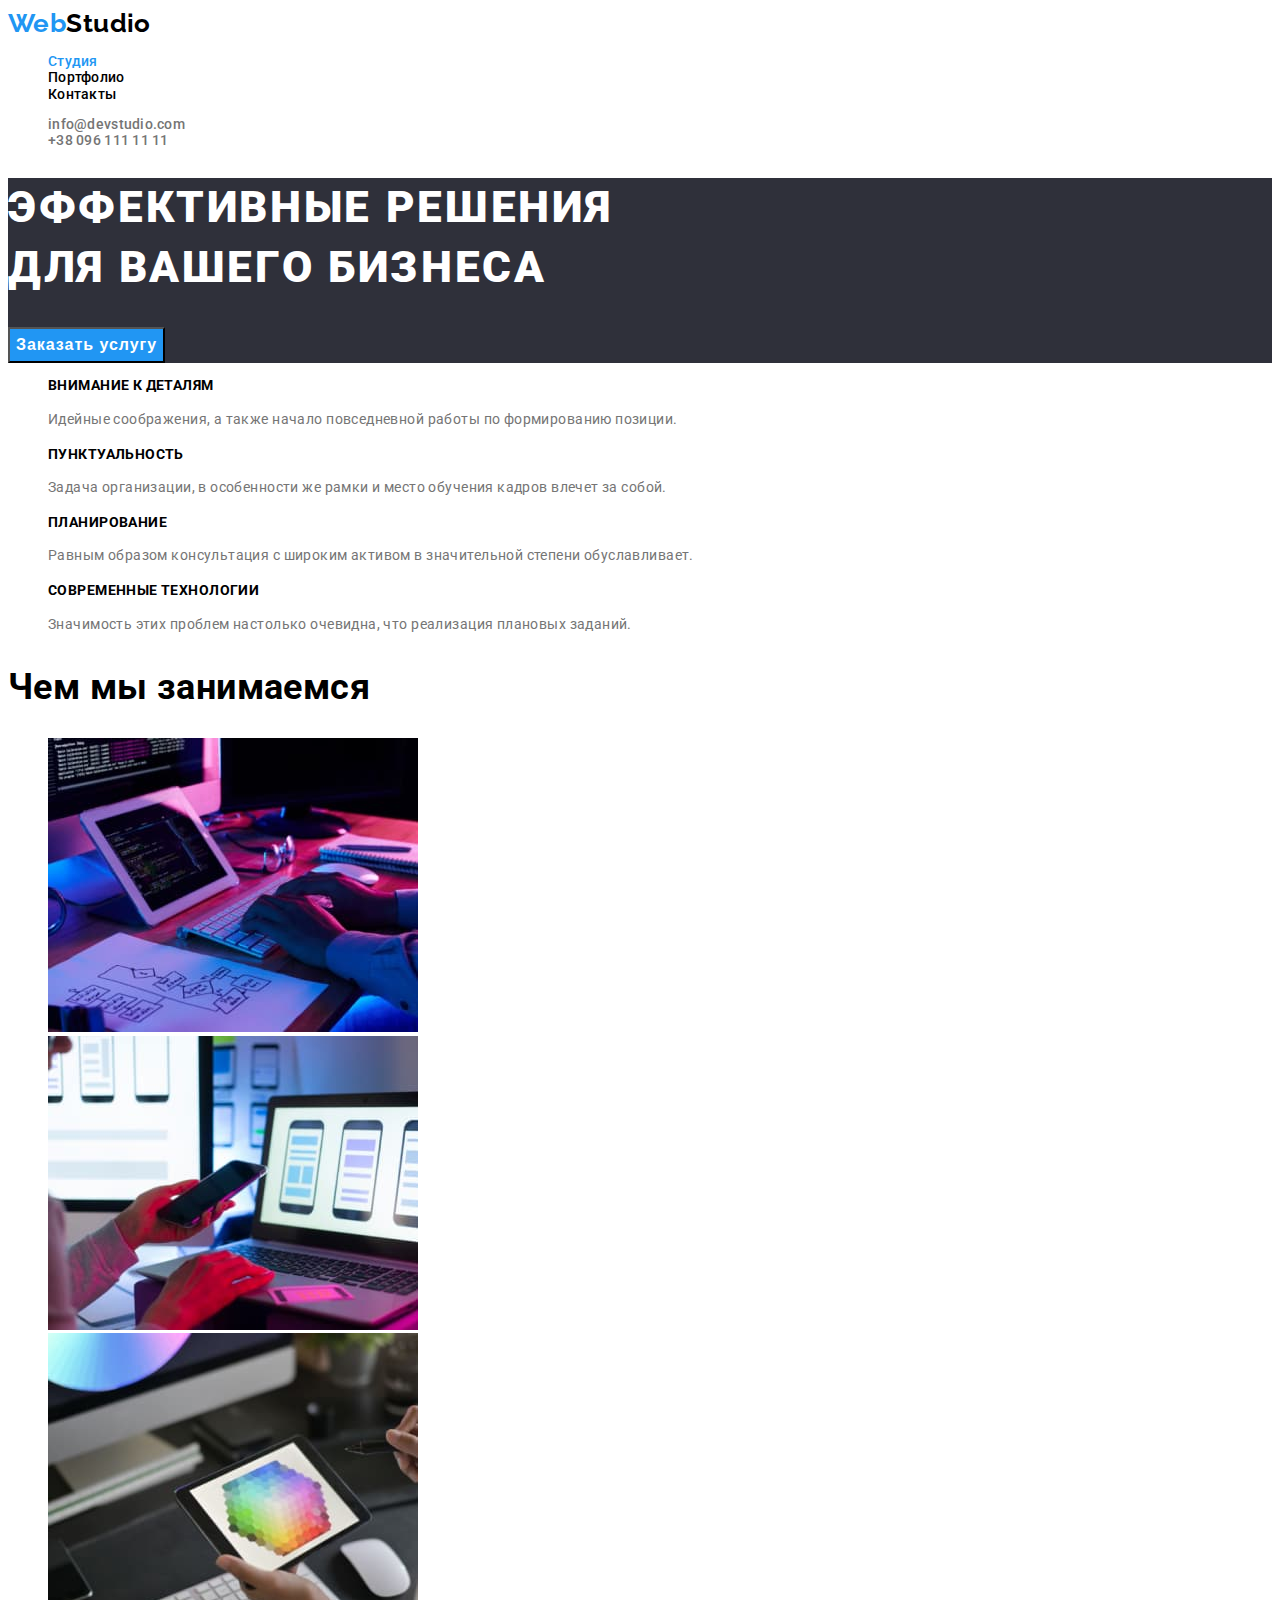
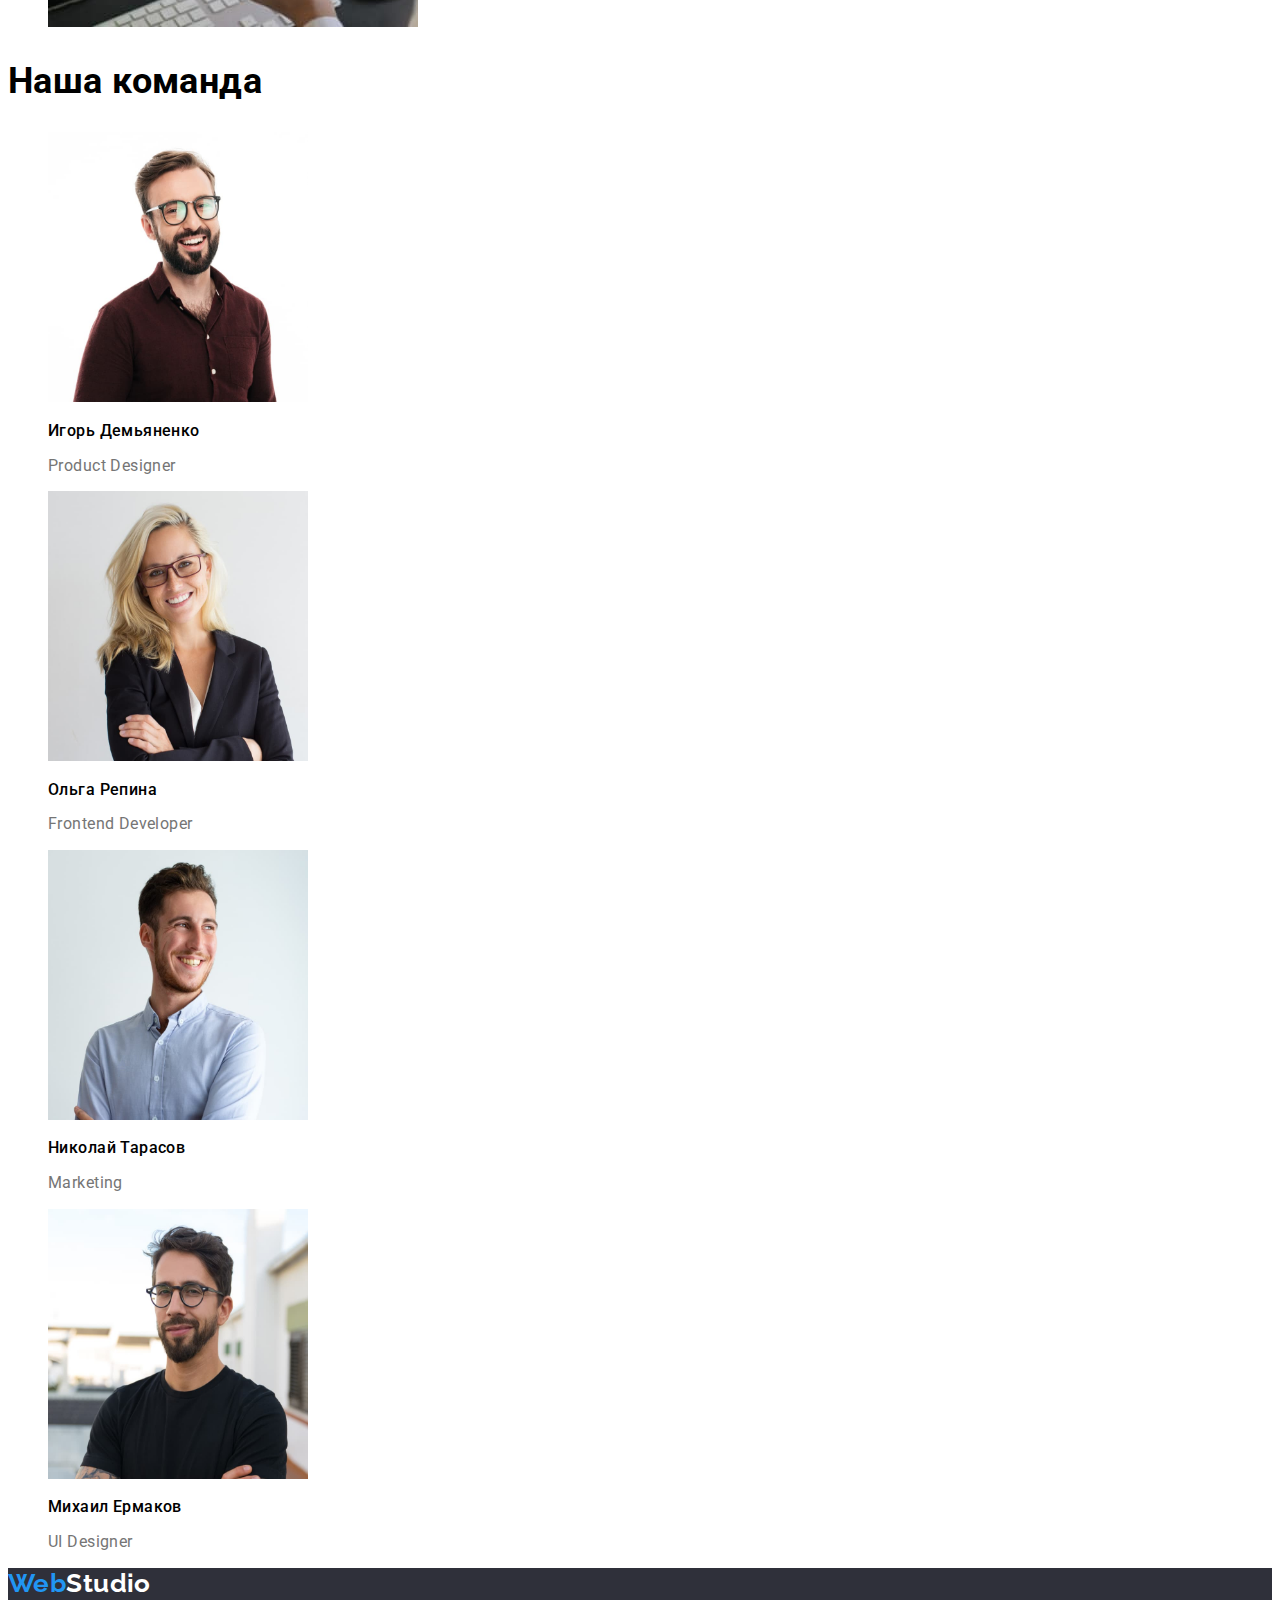
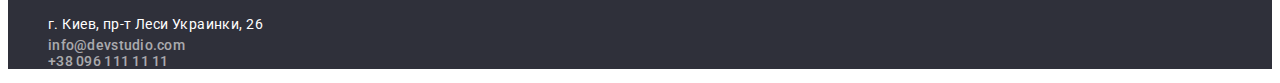
<file: index.html>
<!DOCTYPE html>
<html lang="ru">
<head>
    <meta charset="UTF-8">
    <meta http-equiv="X-UA-Compatible" content="IE=edge">
    <meta name="viewport" content="width=device-width, initial-scale=1.0">
    <link rel="preconnect" href="https://fonts.gstatic.com">
    <link href="https://fonts.googleapis.com/css2?family=Raleway:wght@700&family=Roboto:wght@400;500;700;900&display=swap"
        rel="stylesheet">
    <link rel="stylesheet" href="./css/style.css">
    <title>Студия</title>
</head>

<body>
    <header>
        <nav class="navigation">
            <a class="logo" href="/index.html" lang="en"><span class="part-logo">Web</span>Studio</a>
        <ul class="navigation-list">
            <li class="list-item">
                <a class="navigation-list-item-link current" href="/index.html">Студия</a>
            </li>
            <li class="list-item">
                <a class="navigation-list-item-link" href="./portfolio.html">Портфолио</a>
            </li>
            <li class="list-item">
                <a class="navigation-list-item-link" href="">Контакты</a>
            </li>
        </ul>
        </nav>
        <ul class="header-list">
            <li class="header-list-item">
                <a class="mail-link" href="mailto:info@devstudio.com">info@devstudio.com</a>
            </li>
            <li class="header-list-item">
                <a class="tel-link" href="tel:+380961111111">+38 096 111 11 11</a>
            </li>
        </ul>
    </header>

    <main>
        <section class="section-hero">
            <h1 class="hero-title">Эффективные решения <br>для вашего бизнеса</h1>
            <button class="hero-button" type="button">Заказать услугу</button>
        </section>
        <section class="preference">
            <h2 hidden>Наше преимущество</h2>
            <ul class="preference-list">
                <li class="preference-list-item">
                    <h3 class="preference-title">Внимание к деталям</h3>
                    <p class="preference-text">Идейные соображения, а также начало повседневной работы по формированию позиции.</p>
                </li>
                <li class="preference-list-item">
                    <h3 class="preference-title">Пунктуальность</h3>
                    <p class="preference-text">Задача организации, в особенности же рамки и место обучения кадров влечет за собой.</p>
                </li>
                <li class="preference-list-item">
                    <h3 class="preference-title">Планирование</h3>
                    <p class="preference-text">Равным образом консультация с широким активом в значительной степени обуславливает.</p>
                </li>
                <li class="preference-list-item">
                    <h3 class="preference-title">Современные технологии</h3>
                    <p class="preference-text">Значимость этих проблем настолько очевидна, что реализация плановых заданий.</p>
                </li>
            </ul>
        </section>
        <section class="work">
            <h2 class="work-title">Чем мы занимаемся</h2>
            <ul class="work-list">
                <li class="work-list-item">
                    <img src="./image/box1.jpg" alt="написания кода" width="370" height="294">
                </li>
                <li class="work-list-item">
                    <img src="./image/box2.jpg" alt="макеты мобильного приложения" width="370" height="294">
                </li>
                <li class="work-list-item">
                    <img src="./image/box3.jpg" alt="цветовая палитра" width="370" height="294">
                </li>
            </ul>
        </section>
        <section class="team">
            <h2 class="team-title">Наша команда</h2>
            <ul class="team-list">
                <li class="team-list-item">
                    <img class="team-img" src="./image/Product-Designer.jpg" alt="Игорь Демьяненко" width="260" height="270">
                    <h3 class="employee">Игорь Демьяненко</h3>
                    <p class="specialty">Product Designer</p>
                </li>
                <li>
                    <img class="team-img" src="./image/Frontend-Developer.jpg" alt="Ольга Репина" width="260" height="270">
                    <h3 class="employee">Ольга Репина</h3>
                    <p class="specialty">Frontend Developer</p>
                </li>
                <li>
                    <img class="team-img" src="./image/Marketing.jpg" alt="Николай Тарасов" width="260" height="270">
                    <h3 class="employee">Николай Тарасов</h3>
                    <p class="specialty">Marketing</p>
                </li>
                <li>
                    <img class="team-img" src="./image/UI-Designer.jpg" alt="Михаил Ермаков" width="260" height="270">
                    <h3 class="employee">Михаил Ермаков</h3>
                    <p class="specialty">UI Designer</p>
                </li>
            </ul>
        </section>
    </main>

    <footer class="footer">
        <a class="logo" href="/index.html" lang="en"><span class="part-logo">Web</span>Studio</a>
        <address>
            <ul class="footer-list">
                <li class="footer-list-item">
                    <a class="address-link" href="https://goo.gl/maps/XUeU43AZjisHMiNE7" target="_blank" rel="noopener noreferrer">г. Киев, пр-т Леси Украинки, 26</a>
                </li>
                <li class="footer-list-item">
                    <a class="mail-link" href="mailto:info@devstudio.com">info@devstudio.com</a>
                </li>
                <li class="footer-list-item">
                    <a class="tel-link" href="tel:+380961111111">+38 096 111 11 11</a>
                </li>
            </ul>
        </address>
        
    </footer>
</body>
</html>
</file>
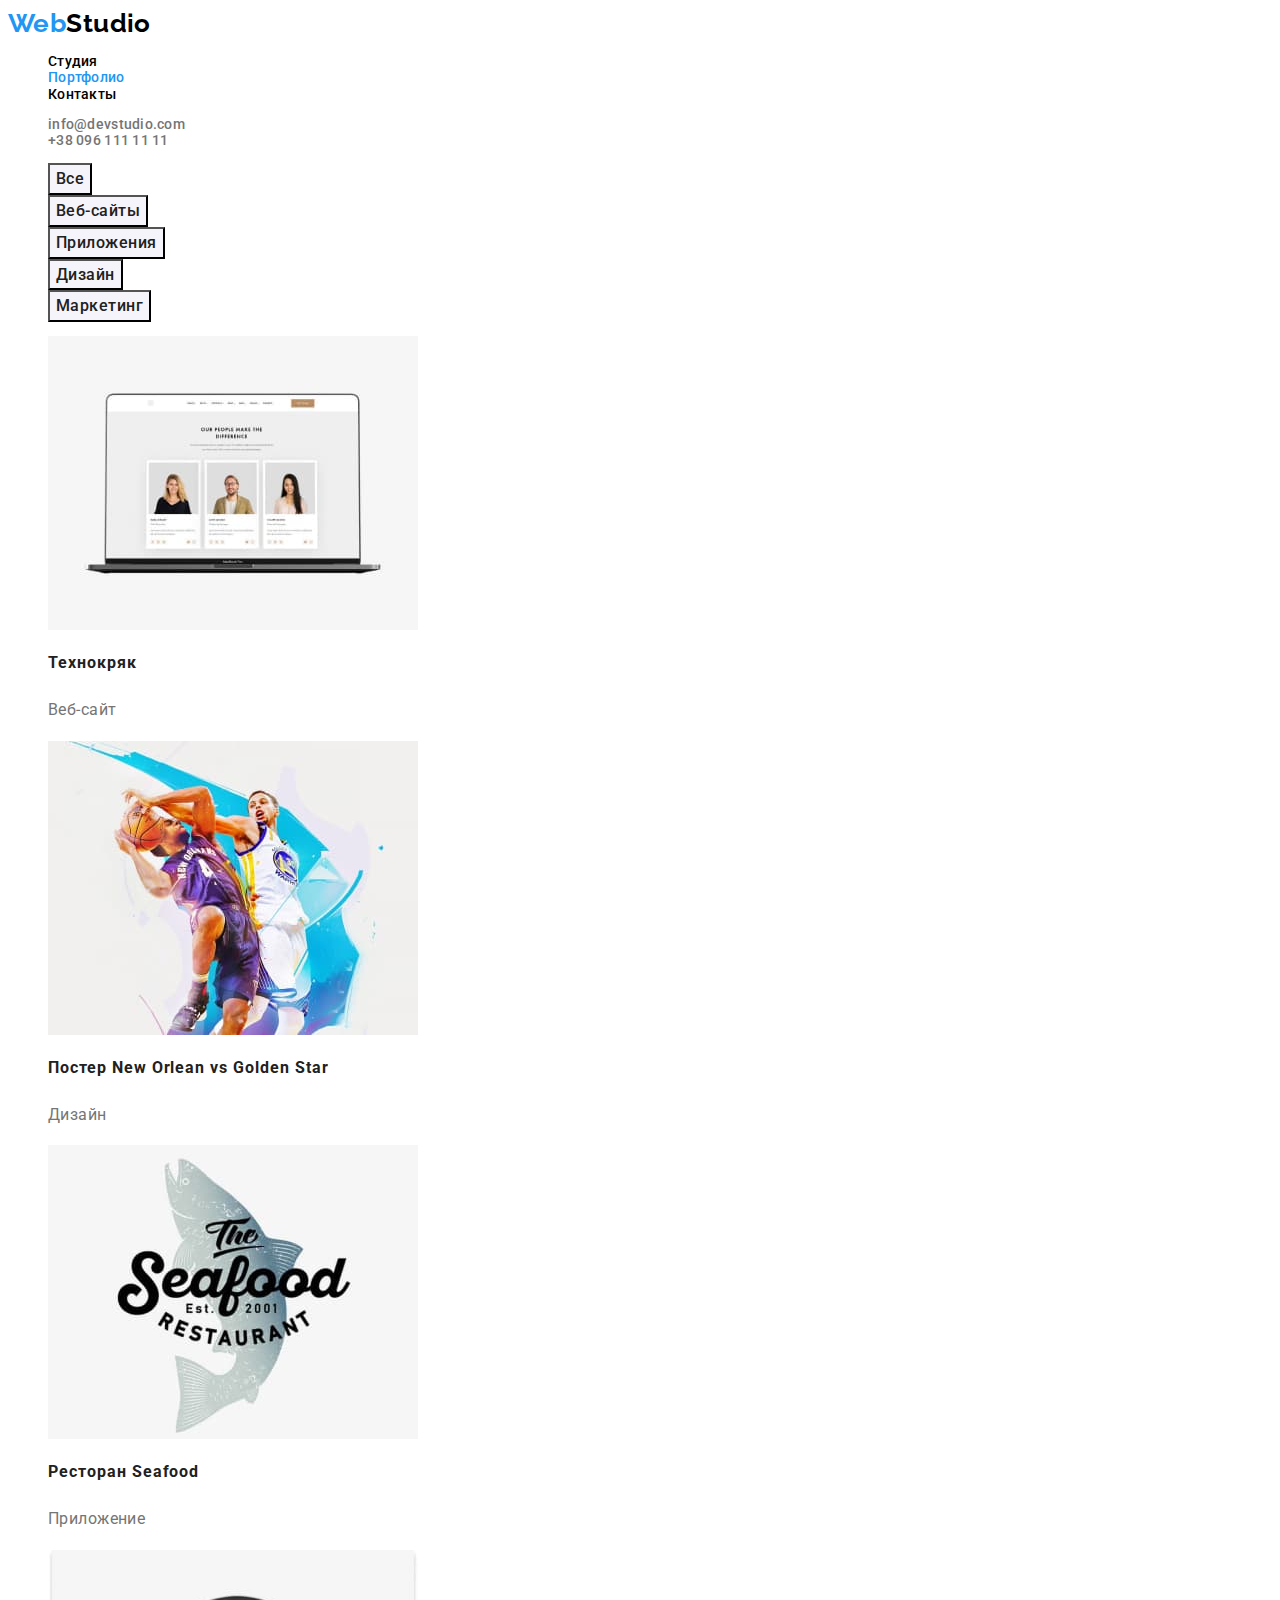
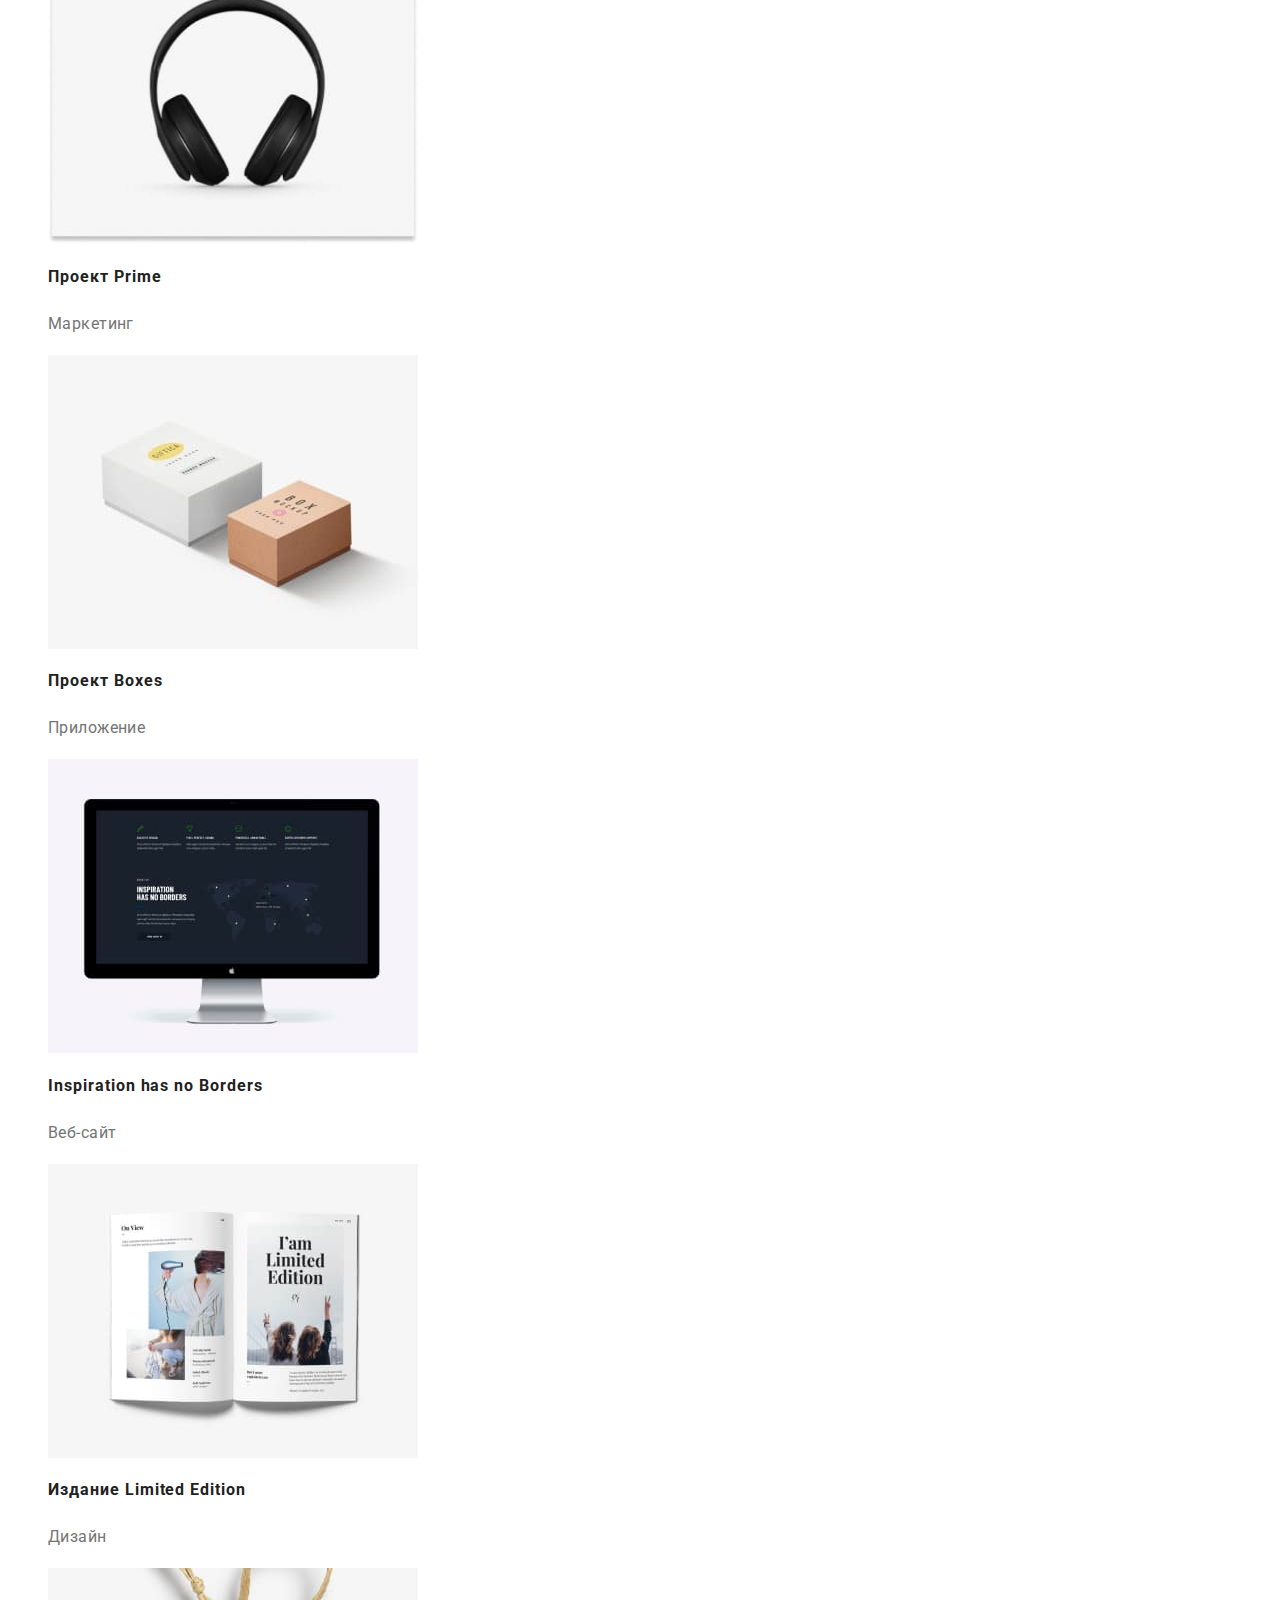
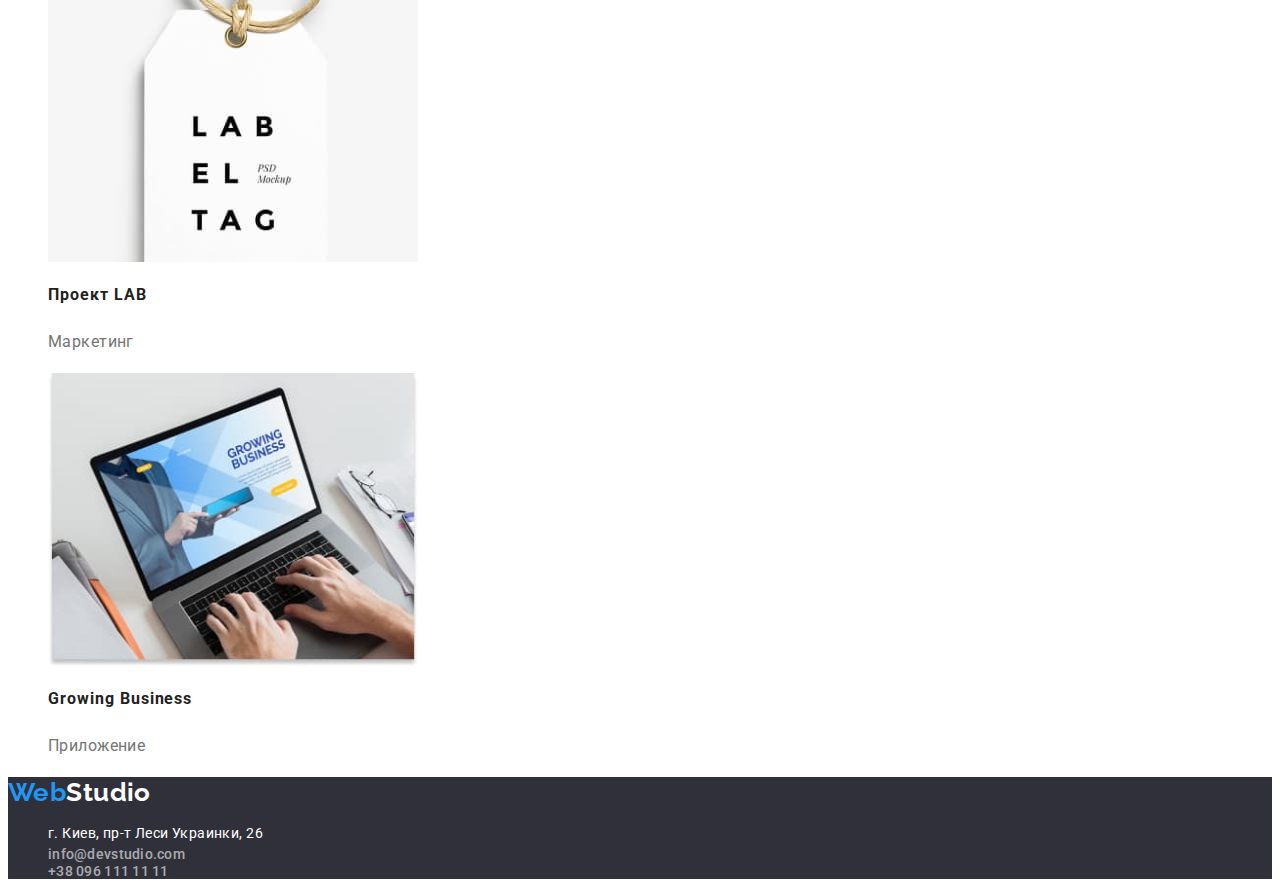
<file: portfolio.html>
<!DOCTYPE html>
<html lang="en">
<head>
    <meta charset="UTF-8">
    <meta http-equiv="X-UA-Compatible" content="IE=edge">
    <meta name="viewport" content="width=device-width, initial-scale=1.0">
    <link rel="preconnect" href="https://fonts.gstatic.com">
    <link href="https://fonts.googleapis.com/css2?family=Raleway:wght@700&family=Roboto:wght@400;500;700;900&display=swap"
        rel="stylesheet">
    <link rel="stylesheet" href="./css/style.css">
    <title>Студия</title>
</head>
<body>
<header>
    <nav class="navigation">
        <a class="logo" href="/index.html" lang="en"><span class="part-logo">Web</span>Studio</a>
        <ul class="navigation-list">
            <li class="list-item">
                <a class="navigation-list-item-link" href="./index.html">Студия</a>
            </li>
            <li class="list-item">
                <a class="navigation-list-item-link current" href="./portfolio.index.html">Портфолио</a>
            </li>
            <li class="list-item">
                <a class="navigation-list-item-link" href="">Контакты</a>
            </li>
        </ul>
    </nav>
    <ul class="header-list">
        <li class="header-list-item">
            <a class="mail-link" href="mailto:info@devstudio.com">info@devstudio.com</a>
        </li>
        <li class="header-list-item">
            <a class="tel-link" href="tel:+380961111111">+38 096 111 11 11</a>
        </li>
    </ul>
</header>

<main>
    <section class="portfolio">
        <h2 hidden>Portfolio</h2>
        <ul class="button-list" >
            <li class="button-list-item">
                <button class="portfolio-button current" type="button">Все</button>
            </li>
            <li class="button-list-item">
                <button class="portfolio-button current" type="button">Веб-сайты</button>
            </li>
            <li class="button-list-item">
                <button class="portfolio-button current" type="button">Приложения</button>
            </li>
            <li class="button-list-item">
                <button class="portfolio-button current" type="button">Дизайн</button>
            </li>
            <li class="button-list-item">
                <button class="portfolio-button current" type="button">Маркетинг</button>
            </li>
        </ul>
        <ul class="portfolio-list">
            <li class="portfolio-list-item">
                <a class="portfolio-link">
                    <img class="portfolio-img" src="./image/hw2img1.jpg" alt="сайт технокряк" width="370" height="294">
                    <h2 class="portfolio-title">Технокряк</h2>
                    <p class="portfolio-text">Веб-сайт</p>
                </a>
            </li>
            <li class="portfolio-list">
                <a class="portfolio-link">
                    <img class="portfolio-img" src="./image/hw2img2.jpg" alt="два баскетболиста" width="370" height="294">
                    <h2 class="portfolio-title">Постер New Orlean vs Golden Star</h2>
                    <p class="portfolio-text">Дизайн</p>
                </a>
            </li>
            <li class="portfolio-list">
                <a class="portfolio-link">
                    <img class="portfolio-img" src="./image/hw2img3.jpg" alt="логотип ресторана" width="370" height="294">
                    <h2 class="portfolio-title">Ресторан Seafood</h2>
                    <p class="portfolio-text">Приложение</p>
                </a>
            </li>
            <li class="portfolio-list">
                <a class="portfolio-link">
                    <img class="portfolio-img" src="./image/hw2img4.jpg" alt="наушники" width="370" height="294">
                    <h2 class="portfolio-title">Проект Prime</h2>
                    <p class="portfolio-text">Маркетинг</p>
                </a>
            </li>
            <li class="portfolio-list">
                <a class="portfolio-link">
                    <img class="portfolio-img" src="./image/hw2img5.jpg" alt="две коробки" width="370" height="294">
                    <h2 class="portfolio-title">Проект Boxes</h2>
                    <p class="portfolio-text">Приложение</p>
                </a>
            </li>
            <li class="portfolio-list">
                <a class="portfolio-link">
                    <img class="portfolio-img" src="./image/hw2img6.jpg" alt="моноблок" width="370" height="294">
                    <h2 class="portfolio-title">Inspiration has no Borders</h2>
                    <p class="portfolio-text">Веб-сайт</p>
                </a>
            </li>
            <li class="portfolio-list">
                <a class="portfolio-link">
                    <img class="portfolio-img" src="./image/hw2img7.jpg" alt="открытый журнал" width="370" height="294">
                    <h2 class="portfolio-title">Издание Limited Edition</h2>
                    <p class="portfolio-text">Дизайн</p>
                </a>
            </li>
            <li class="portfolio-list">
                <a class="portfolio-link">
                    <img class="portfolio-img" src="./image/hw2img8.jpg" alt="этикетка бренда" width="370" height="294">
                    <h2 class="portfolio-title">Проект LAB</h2>
                    <p class="portfolio-text">Маркетинг</p>
                </a>
            </li>
            <li class="portfolio-list">
                <a class="portfolio-link">
                    <img class="portfolio-img" src="./image/hw2img9.jpg" alt="работа за ноутбуком" width="370" height="294">
                    <h2 class="portfolio-title">Growing Business</h2>
                    <p class="portfolio-text">Приложение</p>
                </a>
            </li>
        </ul>
    </section>
</main>

<footer class="footer">
    <a class="logo" href="/index.html" lang="en"><span class="part-logo">Web</span>Studio</a>
    <address>
        <ul class="footer-list">
            <li class="footer-list-item">
                <a class="address-link" href="https://goo.gl/maps/XUeU43AZjisHMiNE7" target="_blank" rel="noopener noreferrer">г. Киев, пр-т
                    Леси Украинки, 26</a>
            </li>
            <li class="footer-list-item">
                <a class="mail-link" href="mailto:info@devstudio.com">info@devstudio.com</a>
            </li>
            <li class="footer-list-item">
                <a class="tel-link" href="tel:+380961111111">+38 096 111 11 11</a>
            </li>
        </ul>
    </address>

</footer>
</body>
</html>
</file>
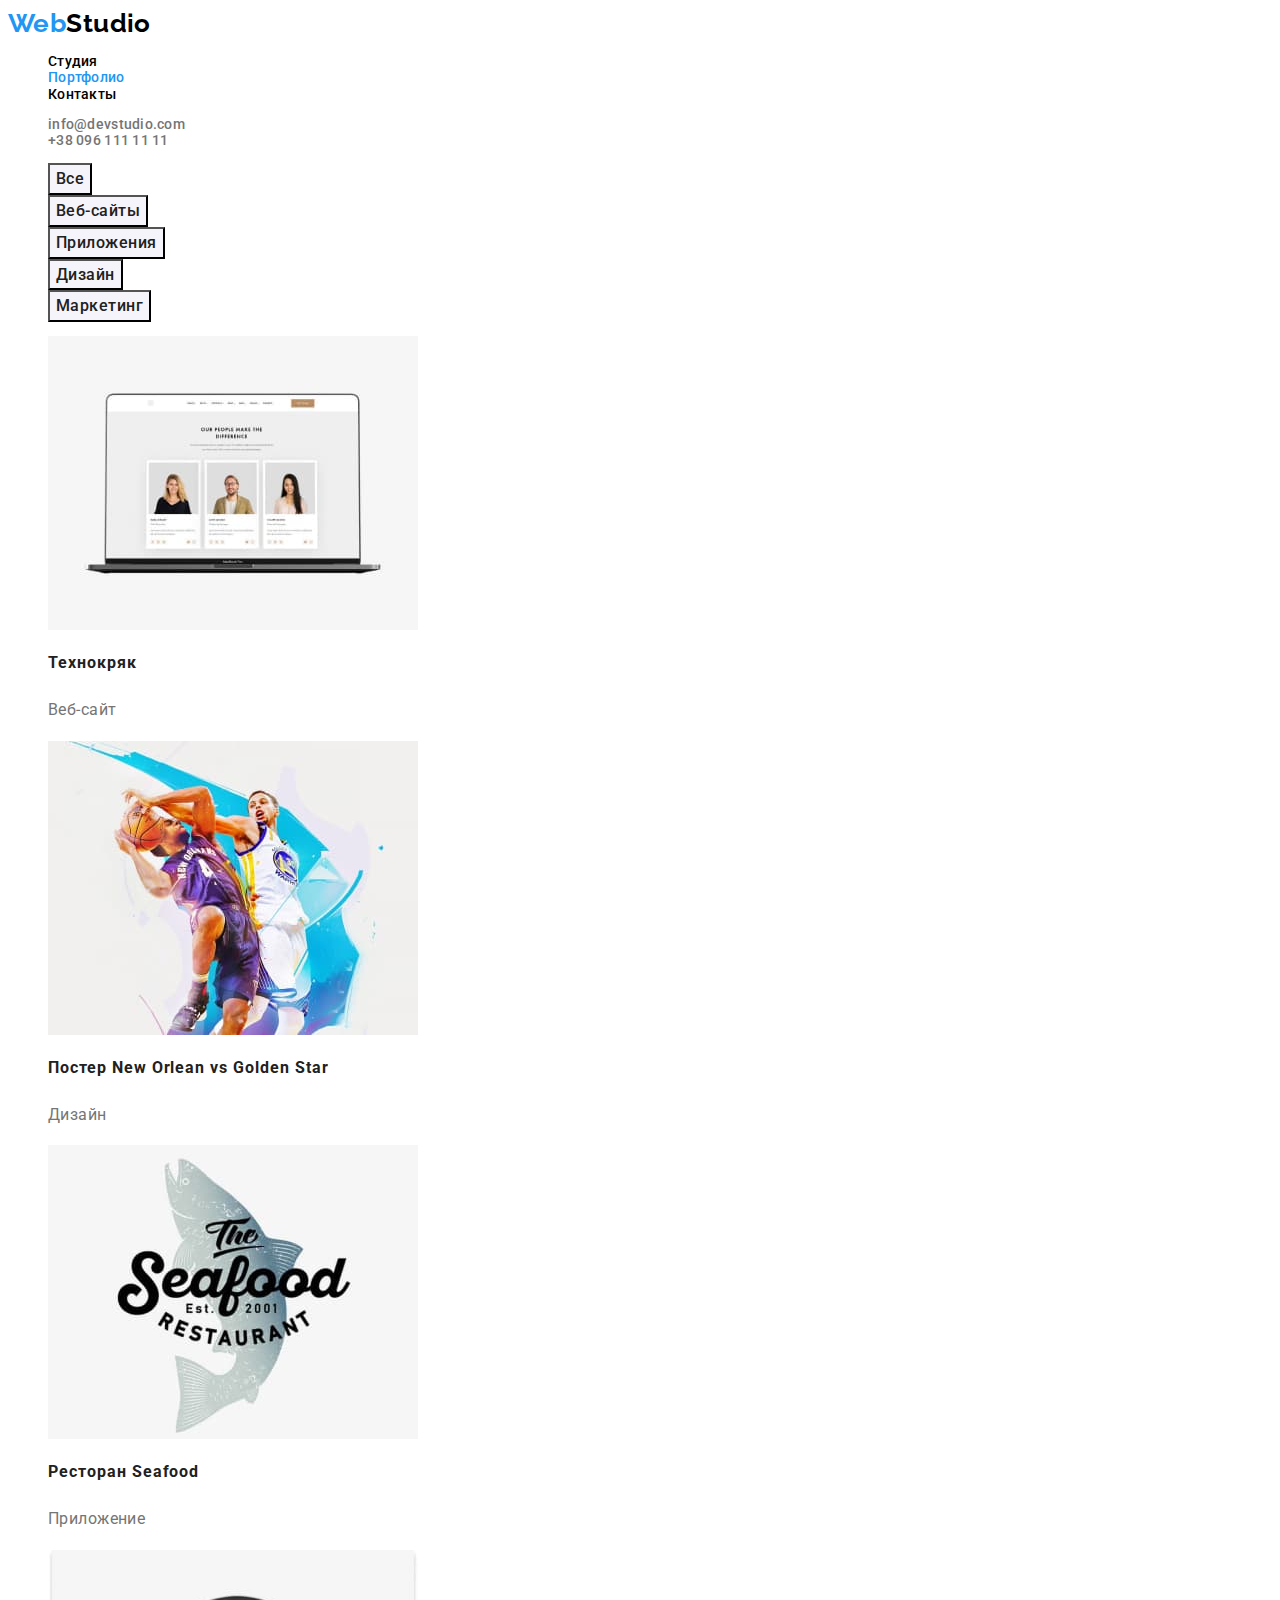
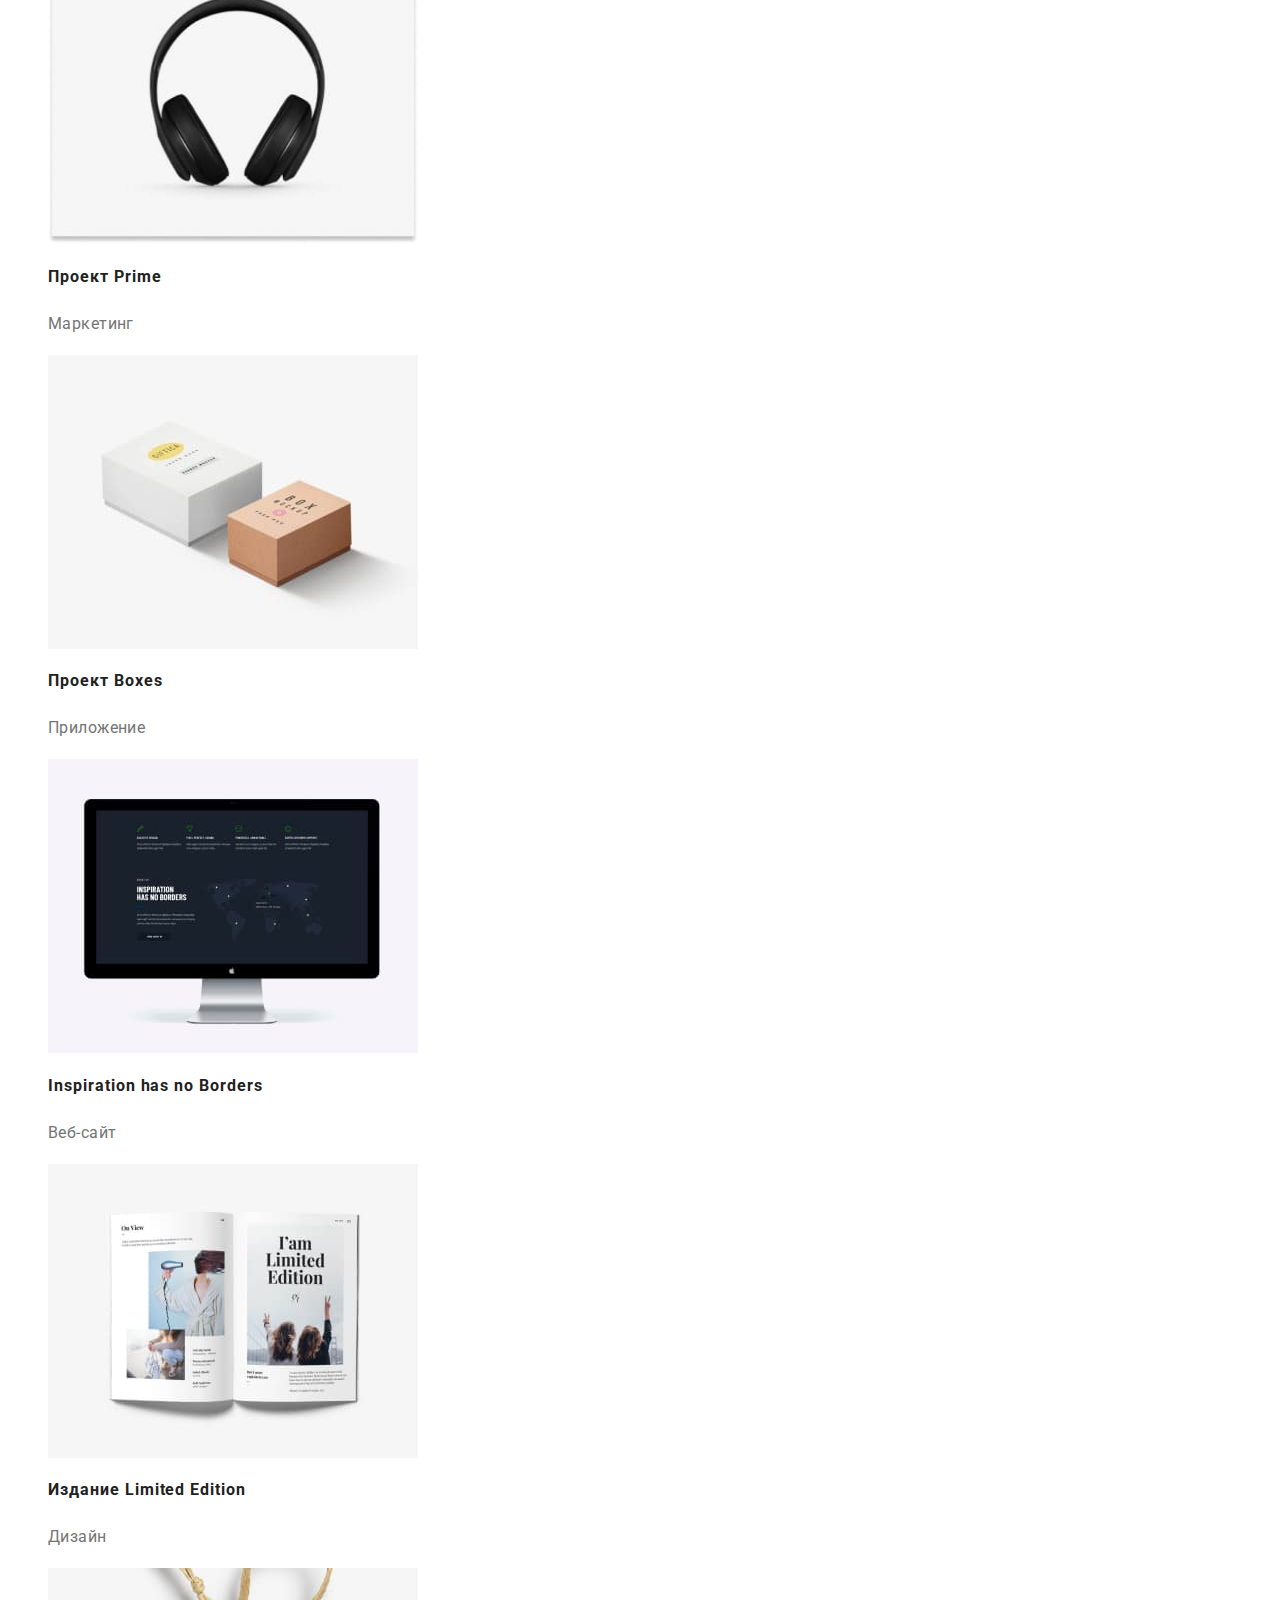
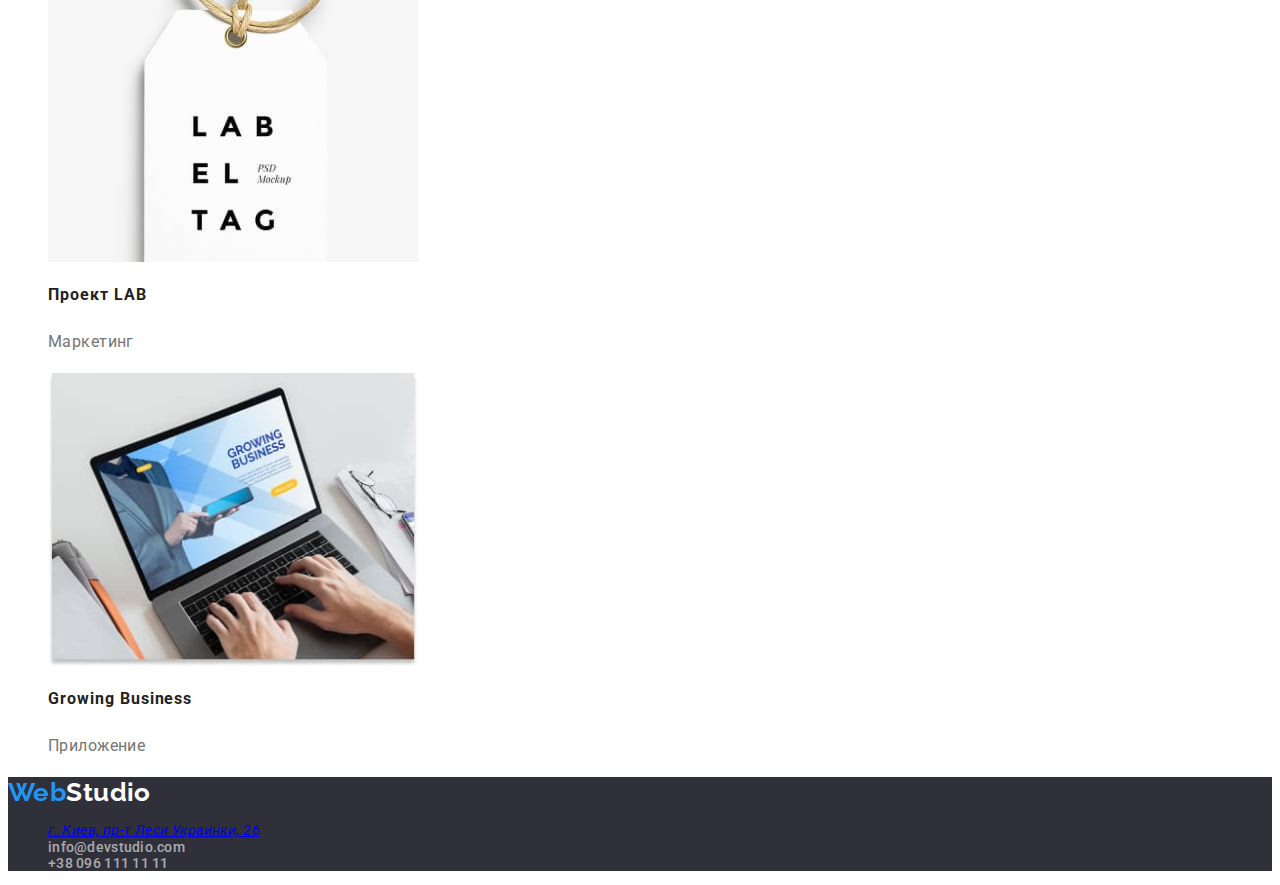
<file: portfolio.index.html>
<!DOCTYPE html>
<html lang="en">
<head>
    <meta charset="UTF-8">
    <meta http-equiv="X-UA-Compatible" content="IE=edge">
    <meta name="viewport" content="width=device-width, initial-scale=1.0">
    <link rel="preconnect" href="https://fonts.gstatic.com">
    <link href="https://fonts.googleapis.com/css2?family=Raleway:wght@700&family=Roboto:wght@400;500;700;900&display=swap"
        rel="stylesheet">
    <link rel="stylesheet" href="./css/style.css">
    <title>Студия</title>
</head>
<body>
<header>
    <nav class="navigation">
        <a class="logo" href="/index.html" lang="en"><span class="part-logo">Web</span>Studio</a>
        <ul class="navigation-list">
            <li class="list-item">
                <a class="navigation-list-item-link" href="./index.html">Студия</a>
            </li>
            <li class="list-item">
                <a class="navigation-list-item-link current" href="./portfolio.index.html">Портфолио</a>
            </li>
            <li class="list-item">
                <a class="navigation-list-item-link" href="">Контакты</a>
            </li>
        </ul>
    </nav>
    <ul class="header-list">
        <li class="header-list-item">
            <a class="mail-link" href="mailto:info@devstudio.com">info@devstudio.com</a>
        </li>
        <li class="header-list-item">
            <a class="tel-link" href="tel:+380961111111">+38 096 111 11 11</a>
        </li>
    </ul>
</header>

<main>
    <section class="portfolio">
        <h2 hidden>Portfolio</h2>
        <ul class="button-list" >
            <li class="button-list-item">
                <button class="portfolio-button" type="button">Все</button>
            </li>
            <li class="button-list-item">
                <button class="portfolio-button" type="button">Веб-сайты</button>
            </li>
            <li class="button-list-item">
                <button class="portfolio-button" type="button">Приложения</button>
            </li>
            <li class="button-list-item">
                <button class="portfolio-button" type="button">Дизайн</button>
            </li>
            <li class="button-list-item">
                <button class="portfolio-button" type="button">Маркетинг</button>
            </li>
        </ul>
        <ul class="portfolio-list">
            <li class="portfolio-list-item">
                <a class="portfolio-link">
                    <img class="portfolio-img" src="./image/hw2img1.jpg" alt="сайт технокряк" width="370" height="294">
                    <h2 class="portfolio-title">Технокряк</h2>
                    <p class="portfolio-text">Веб-сайт</p>
                </a>
            </li>
            <li class="portfolio-list">
                <a class="portfolio-link">
                    <img class="portfolio-img" src="./image/hw2img2.jpg" alt="два баскетболиста" width="370" height="294">
                    <h2 class="portfolio-title">Постер New Orlean vs Golden Star</h2>
                    <p class="portfolio-text">Дизайн</p>
                </a>
            </li>
            <li class="portfolio-list">
                <a class="portfolio-link">
                    <img class="portfolio-img" src="./image/hw2img3.jpg" alt="логотип ресторана" width="370" height="294">
                    <h2 class="portfolio-title">Ресторан Seafood</h2>
                    <p class="portfolio-text">Приложение</p>
                </a>
            </li>
            <li class="portfolio-list">
                <a class="portfolio-link">
                    <img class="portfolio-img" src="./image/hw2img4.jpg" alt="наушники" width="370" height="294">
                    <h2 class="portfolio-title">Проект Prime</h2>
                    <p class="portfolio-text">Маркетинг</p>
                </a>
            </li>
            <li class="portfolio-list">
                <a class="portfolio-link">
                    <img class="portfolio-img" src="./image/hw2img5.jpg" alt="две коробки" width="370" height="294">
                    <h2 class="portfolio-title">Проект Boxes</h2>
                    <p class="portfolio-text">Приложение</p>
                </a>
            </li>
            <li class="portfolio-list">
                <a class="portfolio-link">
                    <img class="portfolio-img" src="./image/hw2img6.jpg" alt="моноблок" width="370" height="294">
                    <h2 class="portfolio-title">Inspiration has no Borders</h2>
                    <p class="portfolio-text">Веб-сайт</p>
                </a>
            </li>
            <li class="portfolio-list">
                <a class="portfolio-link">
                    <img class="portfolio-img" src="./image/hw2img7.jpg" alt="открытый журнал" width="370" height="294">
                    <h2 class="portfolio-title">Издание Limited Edition</h2>
                    <p class="portfolio-text">Дизайн</p>
                </a>
            </li>
            <li class="portfolio-list">
                <a class="portfolio-link">
                    <img class="portfolio-img" src="./image/hw2img8.jpg" alt="этикетка бренда" width="370" height="294">
                    <h2 class="portfolio-title">Проект LAB</h2>
                    <p class="portfolio-text">Маркетинг</p>
                </a>
            </li>
            <li class="portfolio-list">
                <a class="portfolio-link">
                    <img class="portfolio-img" src="./image/hw2img9.jpg" alt="работа за ноутбуком" width="370" height="294">
                    <h2 class="portfolio-title">Growing Business</h2>
                    <p class="portfolio-text">Приложение</p>
                </a>
            </li>
        </ul>
    </section>
</main>

<footer class="footer">
    <a class="logo" href="/index.html" lang="en"><span class="part-logo">Web</span>Studio</a>
    <address>
        <ul class="footer-list">
            <li class="footer-list-item">
                <a class="adress-link" href="https://goo.gl/maps/XUeU43AZjisHMiNE7" target="_blank" rel="noopener noreferrer">г. Киев, пр-т
                    Леси Украинки, 26</a>
            </li>
            <li class="footer-list-item">
                <a class="mail-link" href="mailto:info@devstudio.com">info@devstudio.com</a>
            </li>
            <li class="footer-list-item">
                <a class="tel-link" href="tel:+380961111111">+38 096 111 11 11</a>
            </li>
        </ul>
    </address>

</footer>
</body>
</html>
</file>
<file: css/style.css>
:root {
  --color-accent: #2196f3;
  --main-color: #000000;
  --secondary-color: #ffffff;
  --main-font: 'Roboto', sans-serif;
  --background-color: #2f303a;
  --portfolio-main-color: #212121;
  --text-color: #757575;
  --button-color: #f5f4fa;
}
body {
  font-weight: 400;
  font-size: 14px;
  font-style: normal;
  line-height: 1.17;
  letter-spacing: 0.03em;
  color: var(--main-color);
  font-family: var(--main-font);
}
/* ======header====== */

.logo {
  font-family: 'Raleway', sans-serif;
  font-weight: 700;
  font-size: 26px;
  color: var(--main-color);
  line-height: 1.19;
  text-decoration: none;
}
.part-logo {
  color: var(--color-accent);
}
.navigation-list {
  list-style: none;
}
.navigation-list-item-link,
.mail-link,
.tel-link {
  font-weight: 500;
  font-size: 14px;
  line-height: 1.17;
  color: var(--main-color);
  letter-spacing: 0.02em;
  text-decoration: none;
}

.header-list .mail-link,
.header-list .tel-link {
  color: var(--text-color);
}

.header-list {
  list-style: none;
}

.navigation-list-item-link:hover,
.navigation-list-item-link:focus,
.mail-link:hover,
.mail-link:focus,
.tel-link:hover,
.tel-link:focus,
.address-link:hover,
.address-link:focus {
  color: var(--color-accent);
}

.current {
  color: var(--color-accent);
}

/* ======hero====== */
.section-hero {
  background-color: var(--background-color);
}

.hero-title {
  font-weight: 900;
  font-size: 44px;
  line-height: 1.36;
  color: var(--secondary-color);
  letter-spacing: 0.06em;
  text-transform: uppercase;
}

.hero-button {
  font-weight: 700;
  font-size: 16px;
  line-height: 1.87;
  background-color: var(--color-accent);
  color: var(--secondary-color);
  cursor: pointer;
  letter-spacing: 0.06em;
}

.hero-button:hover,
.hero-button:focus {
  background-color: #188ce8;
}
/* ======preference====== */

.preference-list {
  list-style: none;
}

.preference-title {
  font-weight: 700;
  font-size: 14px;
  text-transform: uppercase;
}
.preference-text {
  line-height: 1.71;
  color: var(--text-color);
}

/* ======work======= */

.work-title {
  font-weight: 700;
  font-size: 36px;
}

.work-list {
  list-style: none;
}
/* =====our team===== */
.team-title {
  font-weight: 700;
  font-size: 36px;
}
.team-list {
  list-style: none;
}
.employee {
  font-weight: 500;
  font-size: 16px;
}
.specialty {
  font-size: 16px;
  color: var(--text-color);
}
/* ====footer====== */
.footer {
  background-color: var(--background-color);
}
.mail-link,
.tel-link {
  color: rgba(255, 255, 255, 0.6);
  font-style: normal;
}
.footer .logo {
  color: var(--secondary-color);
}
.footer-list {
  list-style: none;
}
.address-link {
  font-weight: 400;
  font-size: 14px;
  line-height: 1.71;
  font-style: normal;
  color: var(--secondary-color);
  text-decoration: none;
}
/* portfolio section */
.button-list {
  list-style: none;
}

.portfolio-button {
  font-weight: 500;
  font-size: 16px;
  line-height: 1.62;
  font-family: 'Roboto', sans-serif;
  font-style: normal;
  letter-spacing: 0.03em;
  color: var(--portfolio-main-color);
  background-color: var(--button-color);
  cursor: pointer;
}

.portfolio-button:hover,
.portfolio-button:focus {
  background-color: var(--color-accent);
  color: var(--secondary-color);
}
.portfolio-list {
  list-style: none;
}

.portfolio-title {
  font-weight: 700;
  font-size: 16px;
  line-height: 2;
  color: var(--portfolio-main-color);
  letter-spacing: 0.06em;
}
.portfolio-text {
  font-size: 16px;
  line-height: 1.87;
  color: var(--text-color);
}
</file>
